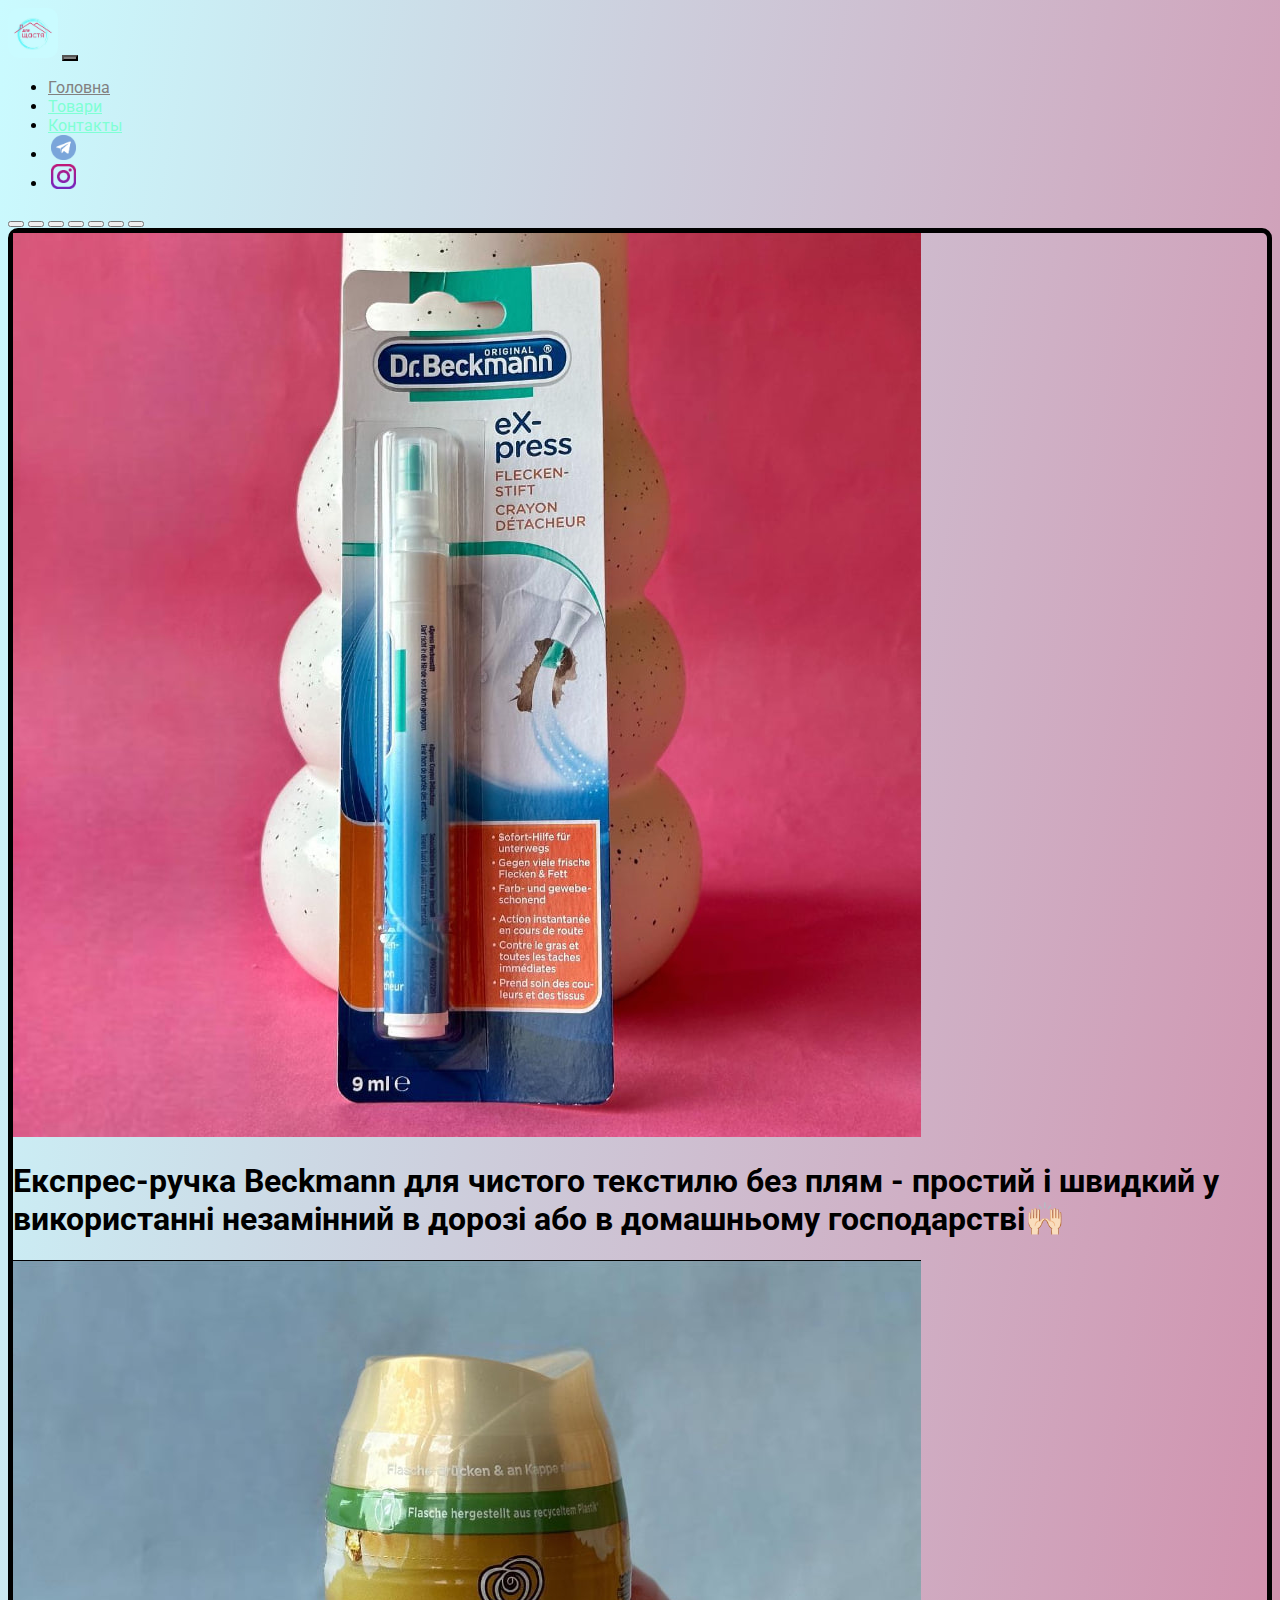
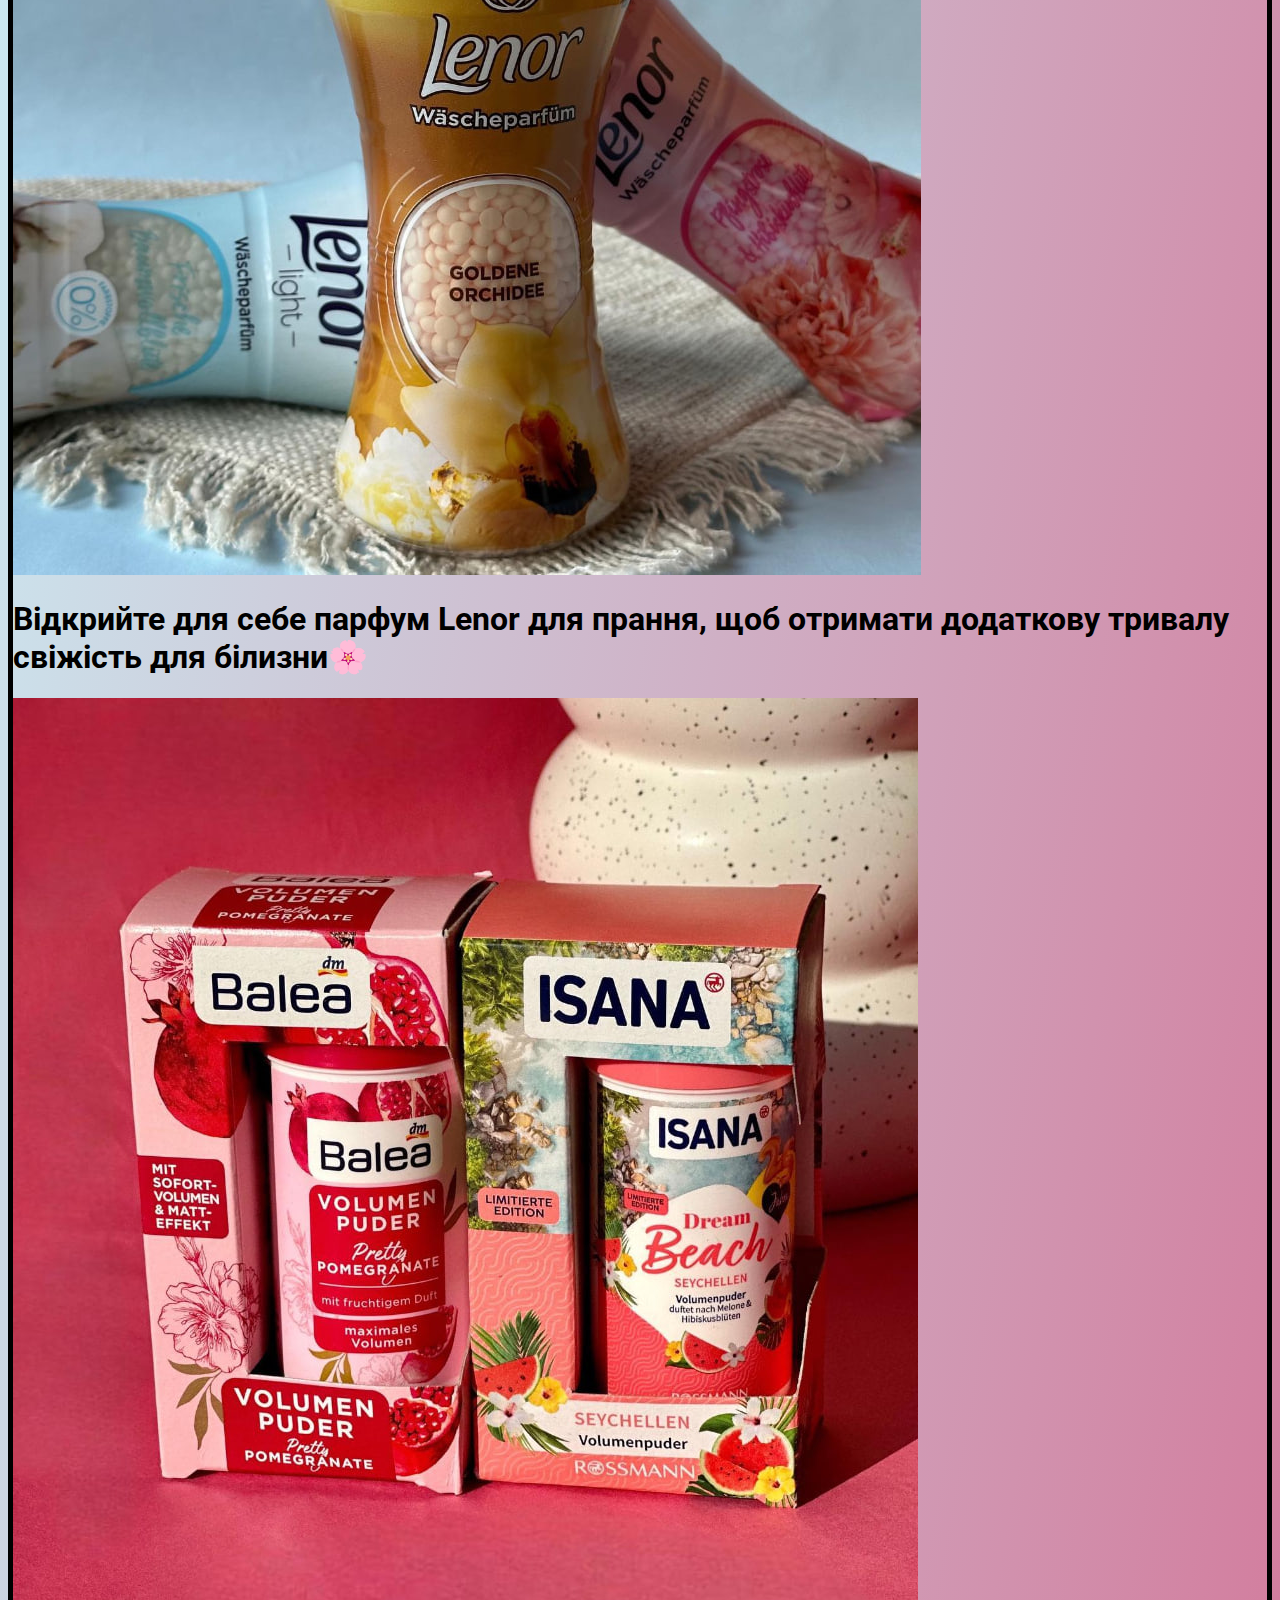
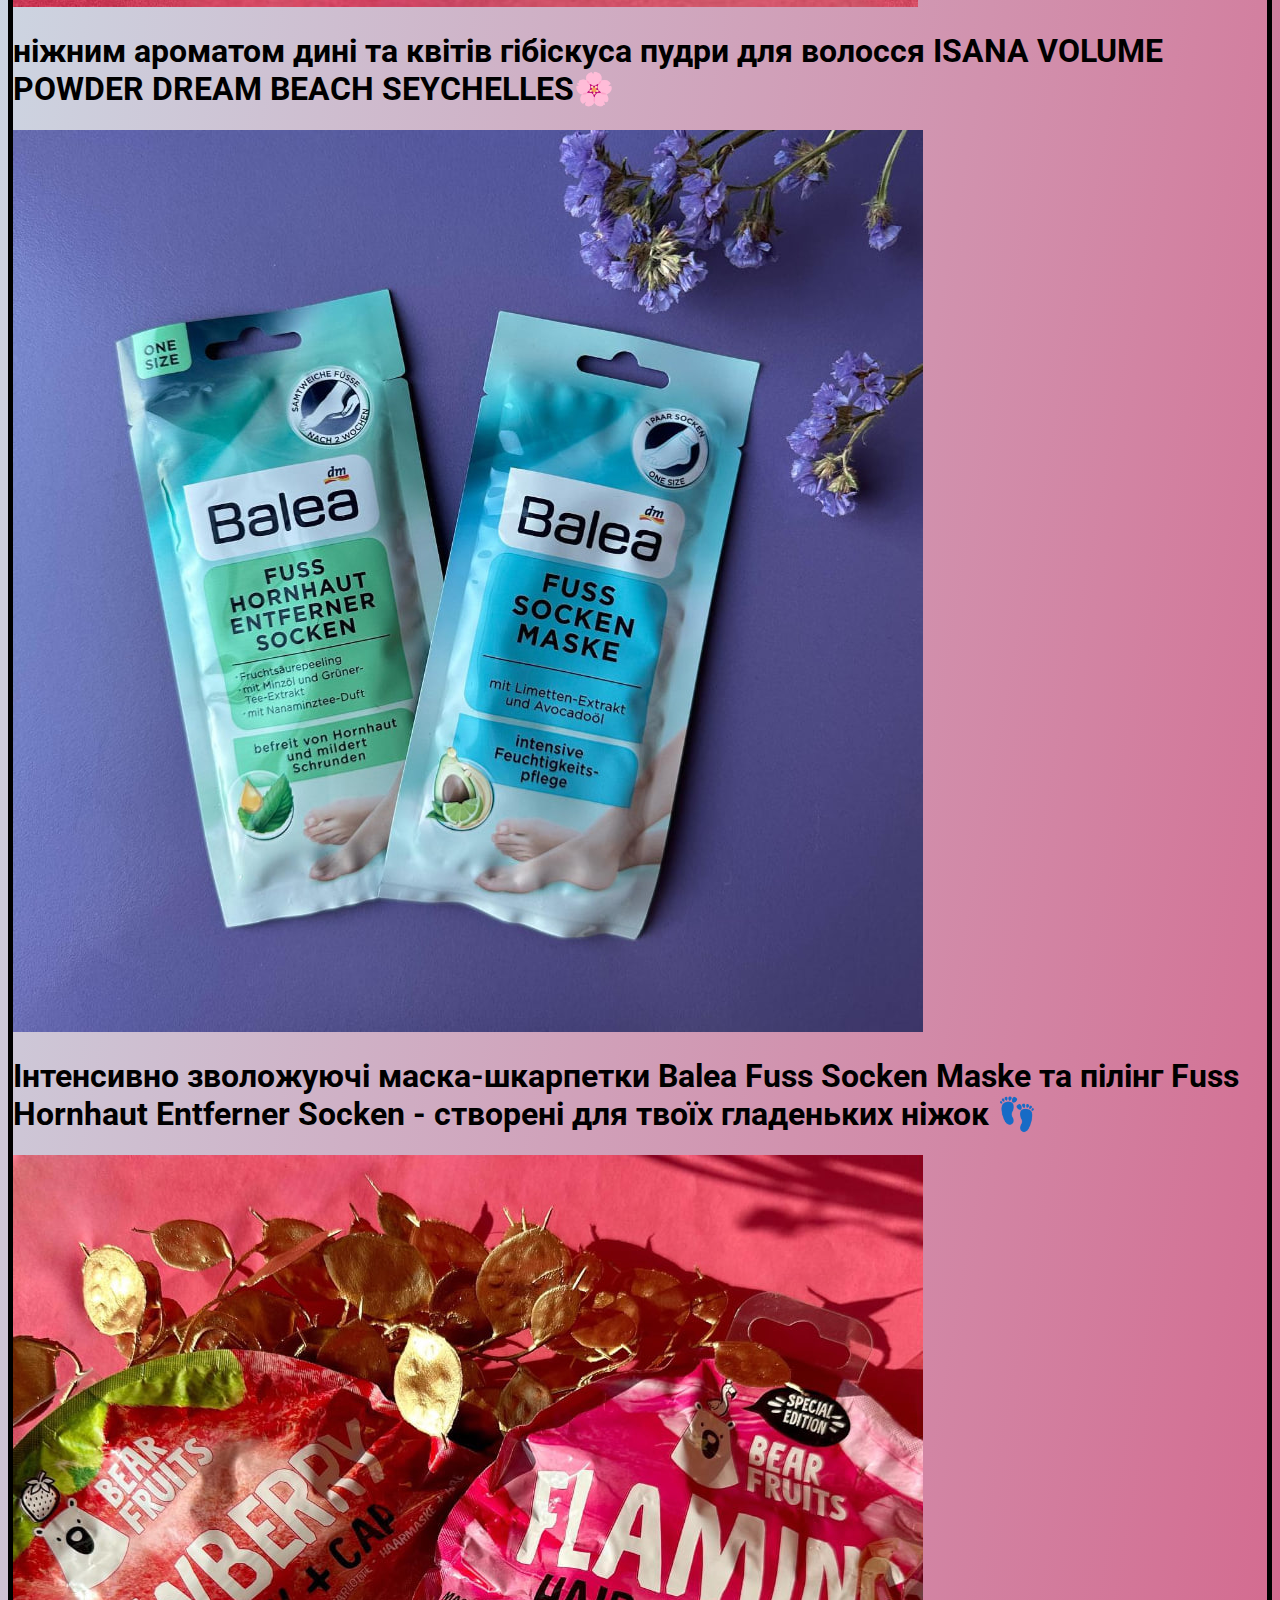
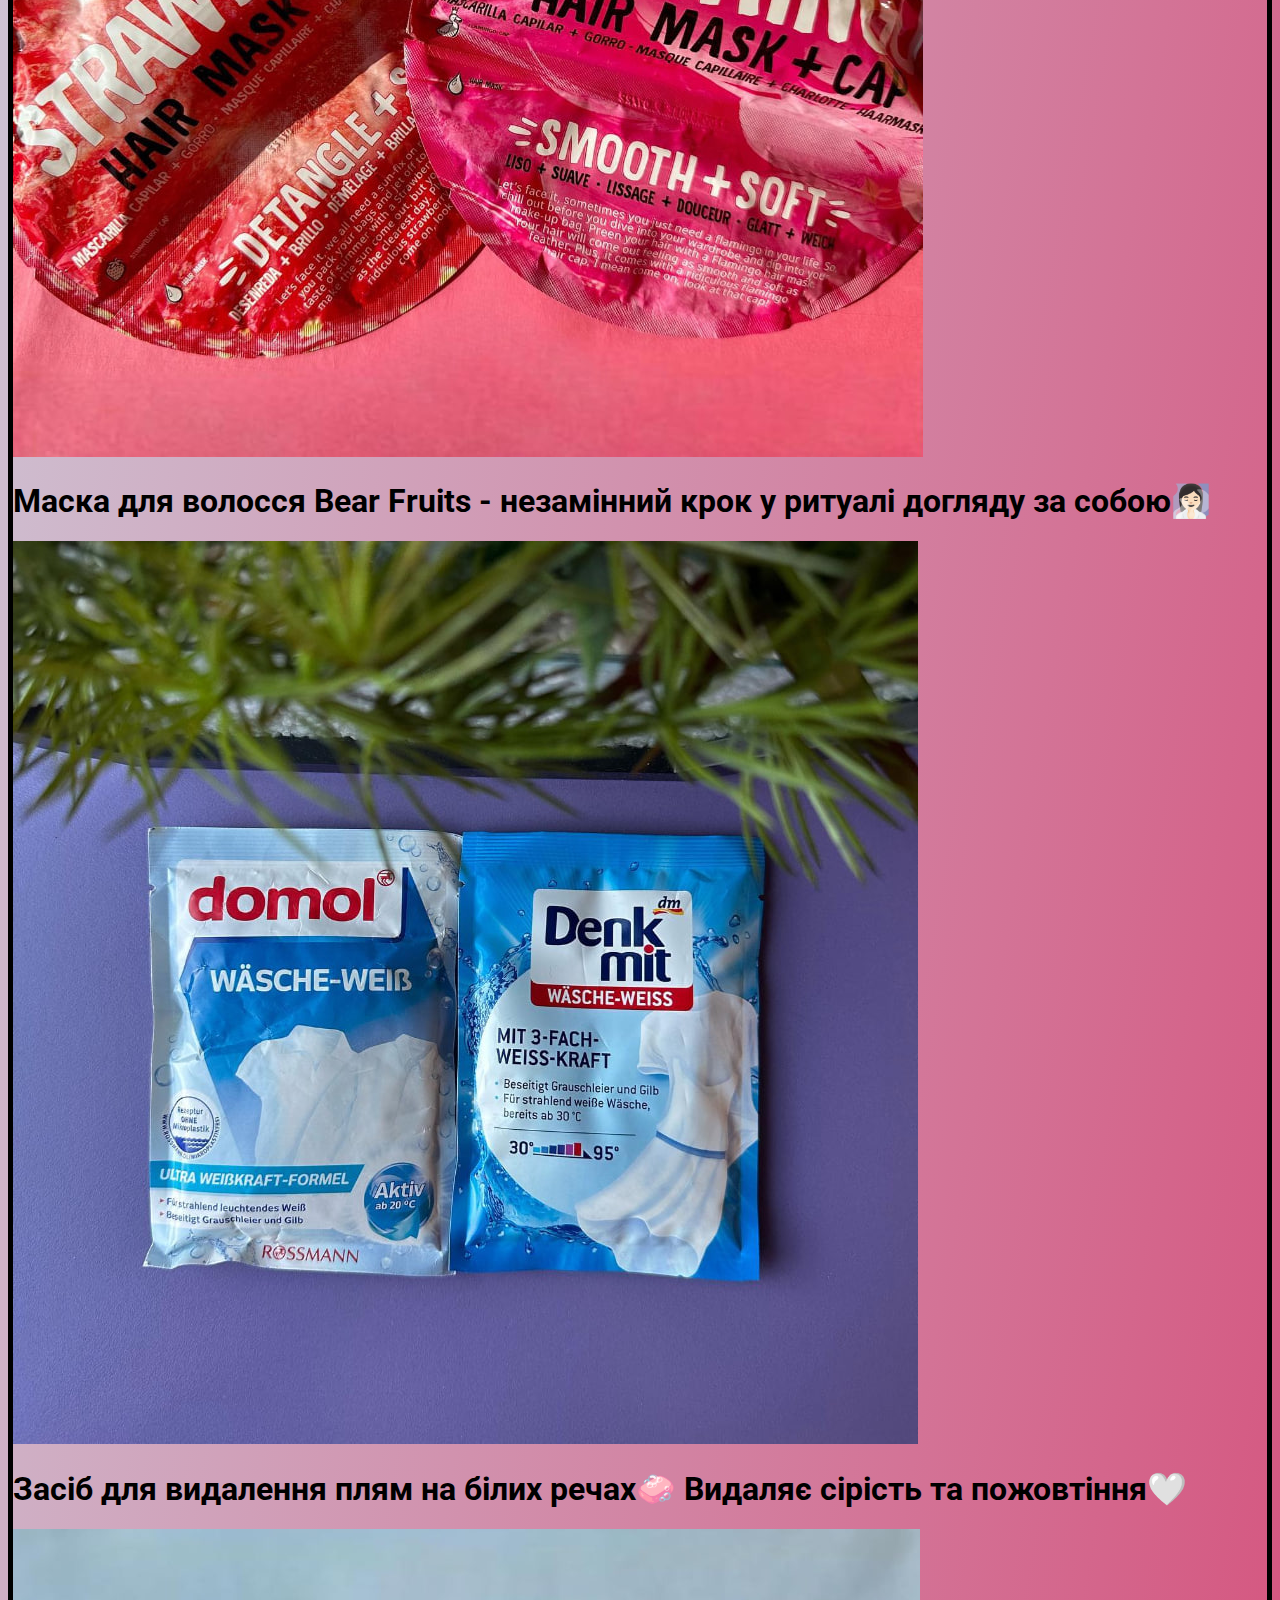
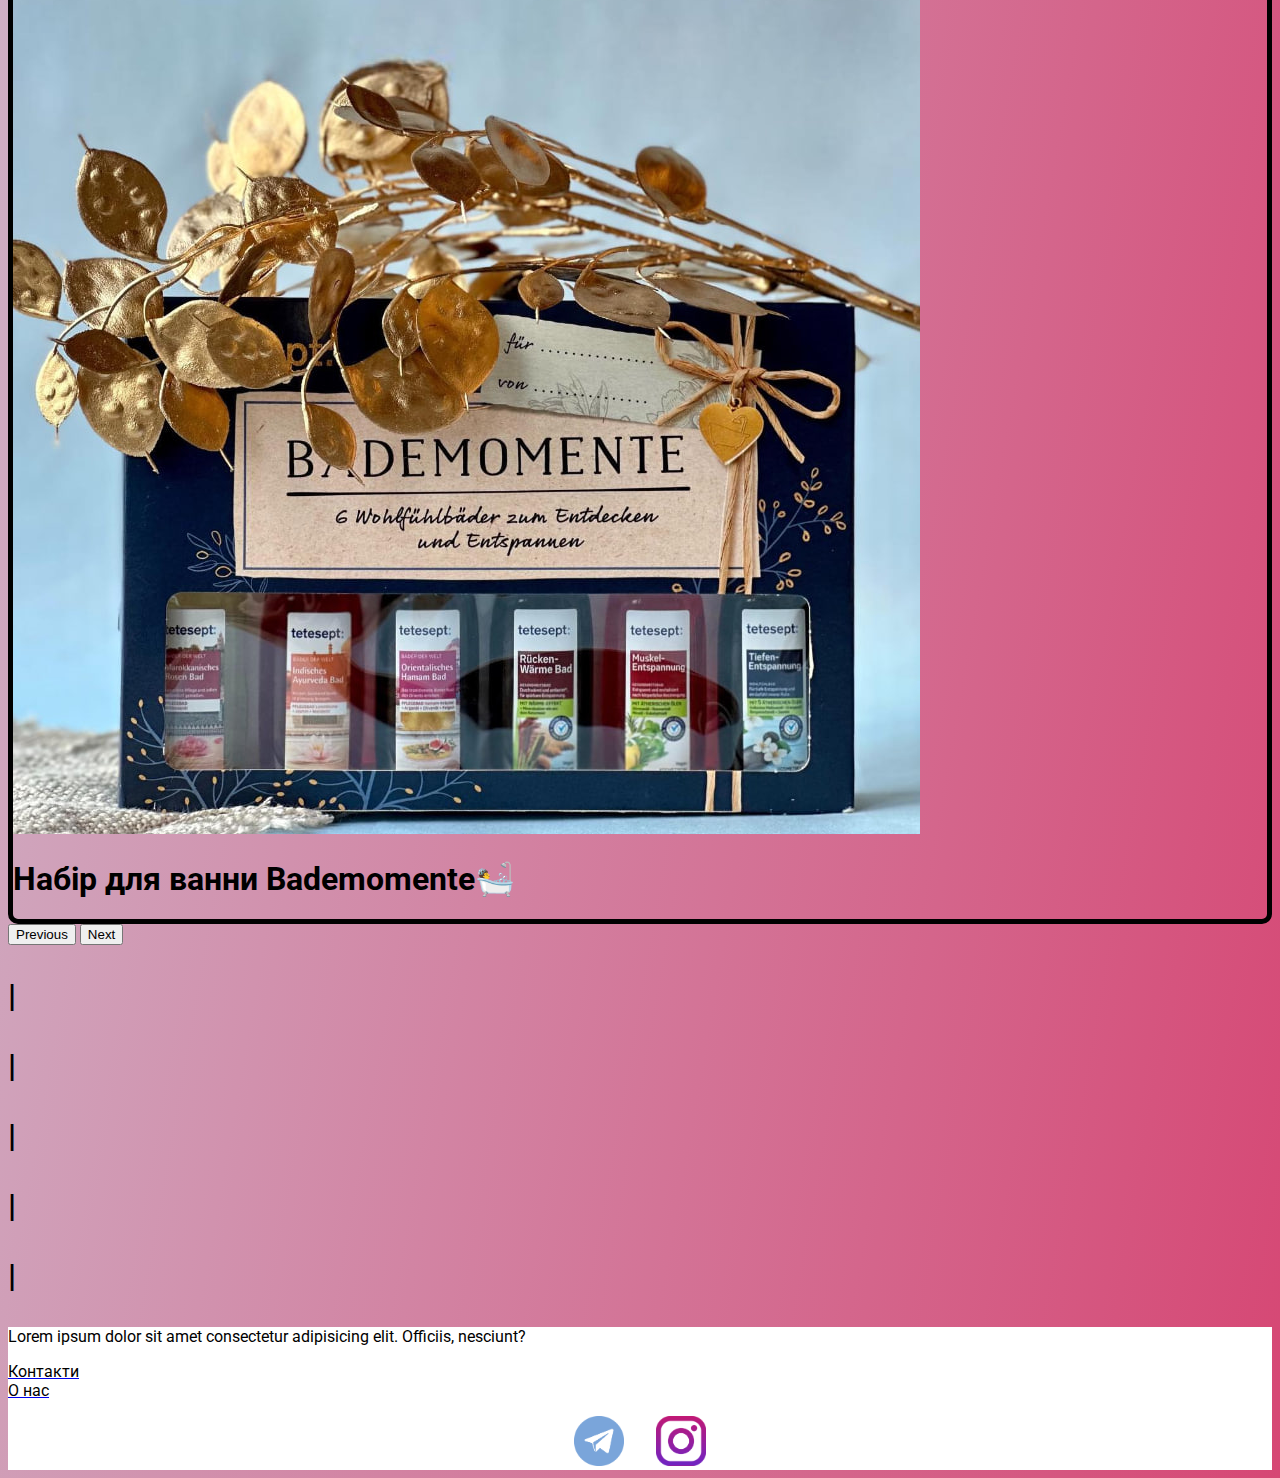
<file: index.html>
<!DOCTYPE html>
<html lang="en">

<head>
    <meta charset="UTF-8">
    <meta name="viewport" content="width=device-width, initial-scale=1.0">
    <title>Для Щастя</title>
    <link rel="website icon" type="jpg" href="source/image/logo.jpg">
    <link href="https://cdn.jsdelivr.net/npm/bootstrap@5.3.2/dist/css/bootstrap.min.css" rel="stylesheet"
        integrity="sha384-T3c6CoIi6uLrA9TneNEoa7RxnatzjcDSCmG1MXxSR1GAsXEV/Dwwykc2MPK8M2HN" crossorigin="anonymous">
    <link rel="stylesheet" href="source/style/mycss.css">

</head>

<body>
    <!-- ************************************************************************************************************************************************************8 -->
    <header>
        <nav class="navbar navbar-expand-lg bg-dark">
            <div class="container-fluid">
                <a class="navbar-brand" href="/"><img src="source/image/logo.jpg" alt="..."></a>
                <button class="navbar-toggler" type="button" data-bs-toggle="collapse" data-bs-target="#navbarNav"
                    aria-controls="navbarNav" aria-expanded="false" aria-label="Toggle navigation">
                    <span class="navbar-toggler-icon"></span>
                </button>
                <div class="collapse navbar-collapse" id="navbarNav">
                    <ul class="navbar-nav">
                        <li class="nav-item">
                            <a class="nav-link active" aria-current="page" href="/">Головна</a>
                        </li>
                        <li class="nav-item">
                            <a class="nav-link" href="pricing.html">Товари</a>
                        <li class="nav-item">
                            <a class="nav-link" href="Contacts.html">Контакты</a>
                        </li>
                        <li class="nav-item">
                            <a class="nav-link" href="#">
                                <img style="width: 25px; margin-inline: 3px;" src="source/image/Telegram-PNG-Photos.JPG"
                                    alt="">
                            </a>
                        </li>
                        <li class="nav-item">
                            <a class="nav-link" href="https://instagram.com/dlya__schastya?igshid=MzRlODBiNWFlZA=="><img
                                    style="width: 25px; margin-inline: 3px;"
                                    src="source/image/1645669781_3-abrakadabra-fun-p-logo-instagram-bez-fona-8.JPG"
                                    alt=""></a>
                        </li>
                        </li>
                    </ul>
                </div>
            </div>
        </nav>
    </header>
    <!-- ************************************************************************************************************************************************************8 -->
    <section>
        <div class="container-fluid mt-4">
            <div class="row">
                <div class="col-lg-2">
                </div>

                <div class="col-lg-8 col-md-12">
                    <div class="row">

                        <div id="carouselExampleIndicators" class="carousel slide" data-bs-ride="carousel">
                            <div class="carousel-indicators">
                                <button type="button" data-bs-target="#carouselExampleIndicators" data-bs-slide-to="0"
                                    class="active" aria-current="true" aria-label="Slide 1"></button>
                                <button type="button" data-bs-target="#carouselExampleIndicators" data-bs-slide-to="1"
                                    aria-label="Slide 2"></button>
                                <button type="button" data-bs-target="#carouselExampleIndicators" data-bs-slide-to="2"
                                    aria-label="Slide 3"></button>
                                <button type="button" data-bs-target="#carouselExampleIndicators" data-bs-slide-to="3"
                                    aria-label="Slide 4"></button>
                                <button type="button" data-bs-target="#carouselExampleIndicators" data-bs-slide-to="4"
                                    aria-label="Slide 5"></button>
                                <button type="button" data-bs-target="#carouselExampleIndicators" data-bs-slide-to="5"
                                    aria-label="Slide 6"></button>
                                <button type="button" data-bs-target="#carouselExampleIndicators" data-bs-slide-to="6"
                                    aria-label="Slide 7"></button>



                            </div>
                            <div class="carousel-inner mb-1">
                                <div class="carousel-item active ">
                                    <div class="d-block w-100">
                                        <div class="row">
                                            <div class="col-lg-6 col-md-6">
                                                <img src="source/image/1.WebP" class="w-100" alt="...">
                                            </div>
                                            <div class="col-lg-6 col-md-6 slide-text">
                                                <h1>
                                                    Експрес-ручка Beckmann для чистого текстилю без плям -
                                                    простий і швидкий у використанні незамінний в дорозі або в
                                                    домашньому господарстві🙌🏻
                                                </h1>
                                            </div>
                                        </div>
                                    </div>
                                </div>
                                <div class="carousel-item">
                                    <div class="d-block w-100">
                                        <div class="row">
                                            <div class="col-lg-6 col-md-6 ">
                                                <img src="source/image/2.WebP" class="w-100" alt="...">
                                            </div>
                                            <div class="col-lg-6 col-md-6 slide-text">
                                                <h1>
                                                    Відкрийте для себе парфум Lenor для прання, щоб отримати додаткову
                                                    тривалу свіжість для білизни🌸
                                                </h1>
                                            </div>
                                        </div>
                                    </div>
                                </div>
                                <div class="carousel-item">
                                    <div class="d-block w-100">
                                        <div class="row">
                                            <div class="col-lg-6 col-md-6 ">
                                                <img src="source/image/3.WebP" class="w-100" alt="...">
                                            </div>
                                            <div class="col-lg-6 col-md-6 slide-text">
                                                <h1>
                                                    ніжним ароматом дині та квітів гібіскуса пудри для волосся ISANA
                                                    VOLUME POWDER DREAM BEACH SEYCHELLES🌸
                                                </h1>
                                            </div>
                                        </div>
                                    </div>
                                </div>
                                <div class="carousel-item">
                                    <div class="d-block w-100">
                                        <div class="row">
                                            <div class="col-lg-6 col-md-6 ">
                                                <img src="source/image/4.WebP" class="w-100" alt="...">
                                            </div>
                                            <div class="col-lg-6 col-md-6 slide-text">
                                                <h1>
                                                    Інтенсивно зволожуючі маска-шкарпетки Balea Fuss Socken Maske та
                                                    пілінг Fuss Hornhaut Entferner Socken - створені для твоїх
                                                    гладеньких ніжок 👣
                                                </h1>
                                            </div>
                                        </div>
                                    </div>
                                </div>
                                <div class="carousel-item">
                                    <div class="d-block w-100">
                                        <div class="row">
                                            <div class="col-lg-6 col-md-6 ">
                                                <img src="source/image/5.WebP" class="w-100" alt="...">
                                            </div>
                                            <div class="col-lg-6 col-md-6 slide-text">
                                                <h1>
                                                    Маска для волосся Bear Fruits - незамінний крок у ритуалі догляду за
                                                    собою🧖🏻‍♀️
                                                </h1>
                                            </div>
                                        </div>
                                    </div>
                                </div>
                                <div class="carousel-item">
                                    <div class="d-block w-100">
                                        <div class="row">
                                            <div class="col-lg-6 col-md-6 ">
                                                <img src="source/image/6.WebP" class="w-100" alt="...">
                                            </div>
                                            <div class="col-lg-6 col-md-6 slide-text">
                                                <h1>
                                                    Засіб для видалення плям на білих речах🧼
                                                    Видаляє сірість та пожовтіння🤍
                                                </h1>
                                            </div>
                                        </div>
                                    </div>
                                </div>
                                <div class="carousel-item">
                                    <div class="d-block w-100">
                                        <div class="row">
                                            <div class="col-lg-6 col-md-6 ">
                                                <img src="source/image/7.WebP" class="w-100" alt="...">
                                            </div>
                                            <div class="col-lg-6 col-md-6 slide-text">
                                                <h1>
                                                    Набір для ванни Bademomente🛀
                                                </h1>
                                            </div>
                                        </div>
                                    </div>
                                </div>


                            </div>
                            <button class="carousel-control-prev" type="button"
                                data-bs-target="#carouselExampleIndicators" data-bs-slide="prev">
                                <!-- <span class="carousel-control-prev-icon" aria-hidden="true"></span> -->
                                <span class="visually-hidden">Previous</span>
                            </button>
                            <button class="carousel-control-next" type="button"
                                data-bs-target="#carouselExampleIndicators" data-bs-slide="next">
                                <!-- <span class="carousel-control-next-icon" aria-hidden="true"></span> -->
                                <span class="visually-hidden">Next</span>
                            </button>
                        </div>

                        <!-- <div class="col-lg-12 col-md-12 text-center mt-4">
                            <p>Lorem ipsum dolor sit amet consectetur adipisicing elit. Est, eaque!</p>
                        </div>
                        <div class="col-lg-12 col-md-12 text-center">
                            <img style="width: 50px;" src="source/image/photo_2023-09-16_16-27-45.jpg" alt="">
                        </div> -->
                    </div>
                </div>
            </div>
        </div>
    </section>
    <!-- ************************************************************************************************************************************************************8 -->
    <h1>
        <p>|</p>
        <p>|</p>
        <p>|</p>
        <p>|</p>
        <p>|</p>
    </h1>
    <footer class="mt-4">
        <div class="container-fluid">
            <div class="row">
                <div class="col-lg-4 col-md-12 footer-text text-center">
                    <p>Lorem ipsum dolor sit amet consectetur adipisicing elit. Officiis, nesciunt?</p>
                </div>
                <div class="col-lg-4 col-md-12 footer-text text-center">
                    <a href="Contacts.html">
                        <p>Контакти<br>О нас</p>
                    </a>
                </div>
                <div class="col-lg-4 col-md-12 media-links">
                    <a href="#"><img style="width: 50px; margin-inline: 1em;" src="source/image/Telegram-PNG-Photos.JPG"
                            alt=""></a>
                    <a href="https://instagram.com/dlya__schastya?igshid=MzRlODBiNWFlZA==">
                        <img style="width: 50px; margin-inline: 1em;"
                            src="source/image/1645669781_3-abrakadabra-fun-p-logo-instagram-bez-fona-8.JPG" alt="">
                    </a>
                </div>
            </div>
        </div>
    </footer>





    <script src="https://cdn.jsdelivr.net/npm/bootstrap@5.3.2/dist/js/bootstrap.bundle.min.js"
        integrity="sha384-C6RzsynM9kWDrMNeT87bh95OGNyZPhcTNXj1NW7RuBCsyN/o0jlpcV8Qyq46cDfL"
        crossorigin="anonymous"></script>
</body>

</html>
</file>
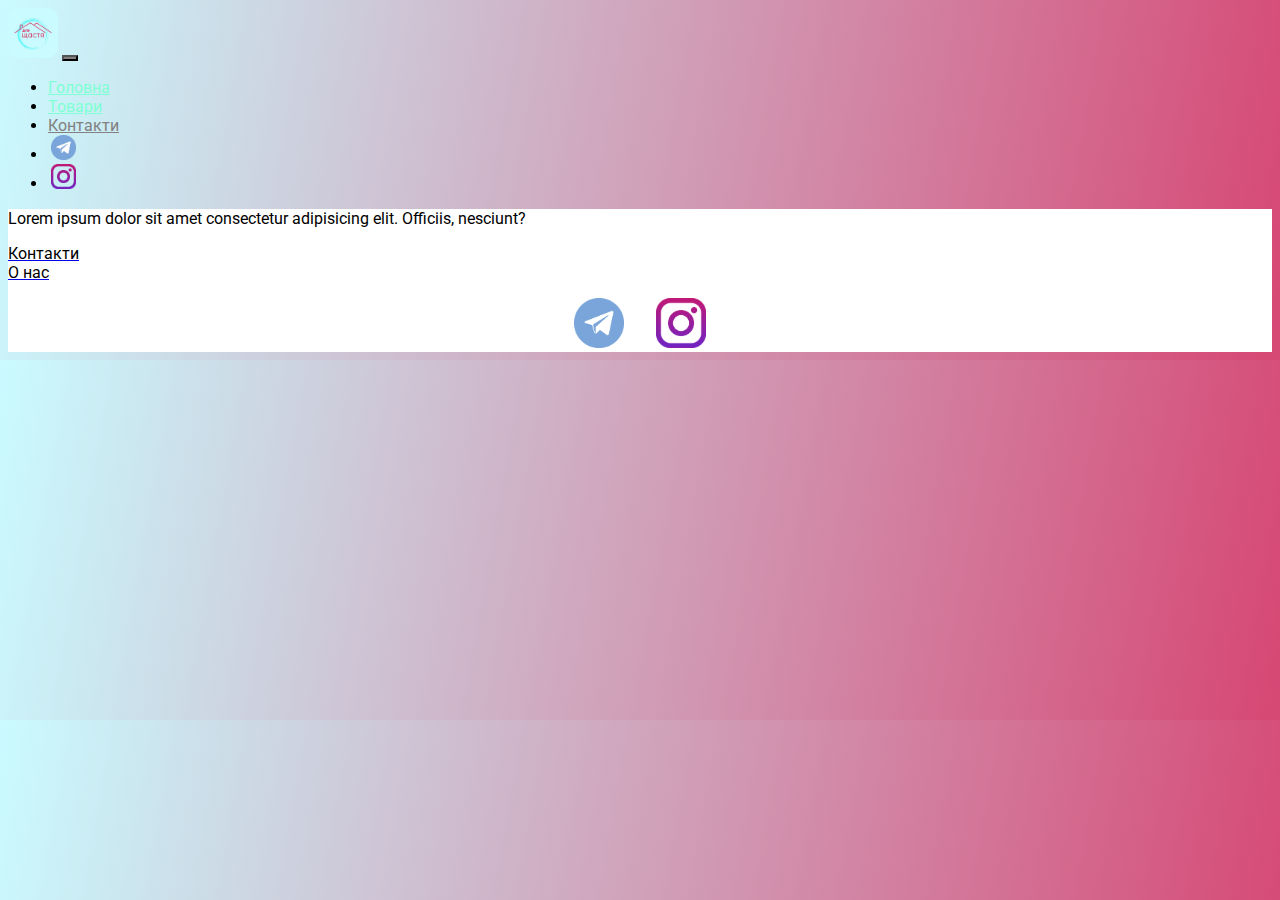
<file: Contacts.html>
<!DOCTYPE html>
<html lang="en">

<head>
  <meta charset="UTF-8">
  <meta name="viewport" content="width=device-width, initial-scale=1.0">
  <title>Для Щастя</title>
  <link rel="website icon" type="jpg" href="source/image/logo.jpg">
  <link href="https://cdn.jsdelivr.net/npm/bootstrap@5.3.2/dist/css/bootstrap.min.css" rel="stylesheet"
    integrity="sha384-T3c6CoIi6uLrA9TneNEoa7RxnatzjcDSCmG1MXxSR1GAsXEV/Dwwykc2MPK8M2HN" crossorigin="anonymous">
  <link rel="stylesheet" href="source/style/mycss.css">

</head>


<body>
  <!-- ************************************************************************************************************************************************************8 -->
  <header>
    <nav class="navbar navbar-expand-lg bg-dark">
      <div class="container-fluid">
        <a class="navbar-brand" href="/"><img src="source/image/logo.jpg" alt="..."></a>
        <button class="navbar-toggler" type="button" data-bs-toggle="collapse" data-bs-target="#navbarNav"
          aria-controls="navbarNav" aria-expanded="false" aria-label="Toggle navigation">
          <span class="navbar-toggler-icon"></span>
        </button>
        <div class="collapse navbar-collapse" id="navbarNav">
          <ul class="navbar-nav">
            <li class="nav-item">
              <a class="nav-link " aria-current="page" href="/">Головна</a>
            </li>
            <li class="nav-item">
              <a class="nav-link " href="pricing.html">Товари</a>
            <li class="nav-item">
              <a class="nav-link active" href="Contacts.html">Контакти</a>
            </li>
            <li class="nav-item">
              <a class="nav-link" href="#">
                <img style="width: 25px; margin-inline: 3px;" src="source/image/Telegram-PNG-Photos.JPG" alt="">
              </a>
            </li>
            <li class="nav-item">
              <a class="nav-link" href="https://instagram.com/dlya__schastya?igshid=MzRlODBiNWFlZA=="><img
                  style="width: 25px; margin-inline: 3px;"
                  src="source/image/1645669781_3-abrakadabra-fun-p-logo-instagram-bez-fona-8.JPG" alt=""></a>
            </li>
            </li>
          </ul>
        </div>
      </div>
    </nav>
  </header>
  <!-- ************************************************************************************************************************************************************8 -->
  <footer class="mt-4">
    <div class="container-fluid">
      <div class="row">
        <div class="col-lg-4 col-md-12 footer-text text-center">
          <p>Lorem ipsum dolor sit amet consectetur adipisicing elit. Officiis, nesciunt?</p>
        </div>
        <div class="col-lg-4 col-md-12 footer-text text-center">
          <a href="Contacts.html">
            <p>Контакти<br>О нас</p>
          </a>
        </div>
        <div class="col-lg-4 col-md-12 media-links">
          <a href="#"><img style="width: 50px; margin-inline: 1em;" src="source/image/Telegram-PNG-Photos.JPG"
              alt=""></a>
          <a href="https://instagram.com/dlya__schastya?igshid=MzRlODBiNWFlZA==">
            <img style="width: 50px; margin-inline: 1em;"
              src="source/image/1645669781_3-abrakadabra-fun-p-logo-instagram-bez-fona-8.JPG" alt="">
          </a>
        </div>
      </div>
    </div>
  </footer>





  <script src="https://cdn.jsdelivr.net/npm/bootstrap@5.3.2/dist/js/bootstrap.bundle.min.js"
    integrity="sha384-C6RzsynM9kWDrMNeT87bh95OGNyZPhcTNXj1NW7RuBCsyN/o0jlpcV8Qyq46cDfL"
    crossorigin="anonymous"></script>
</body>

</html>
</file>
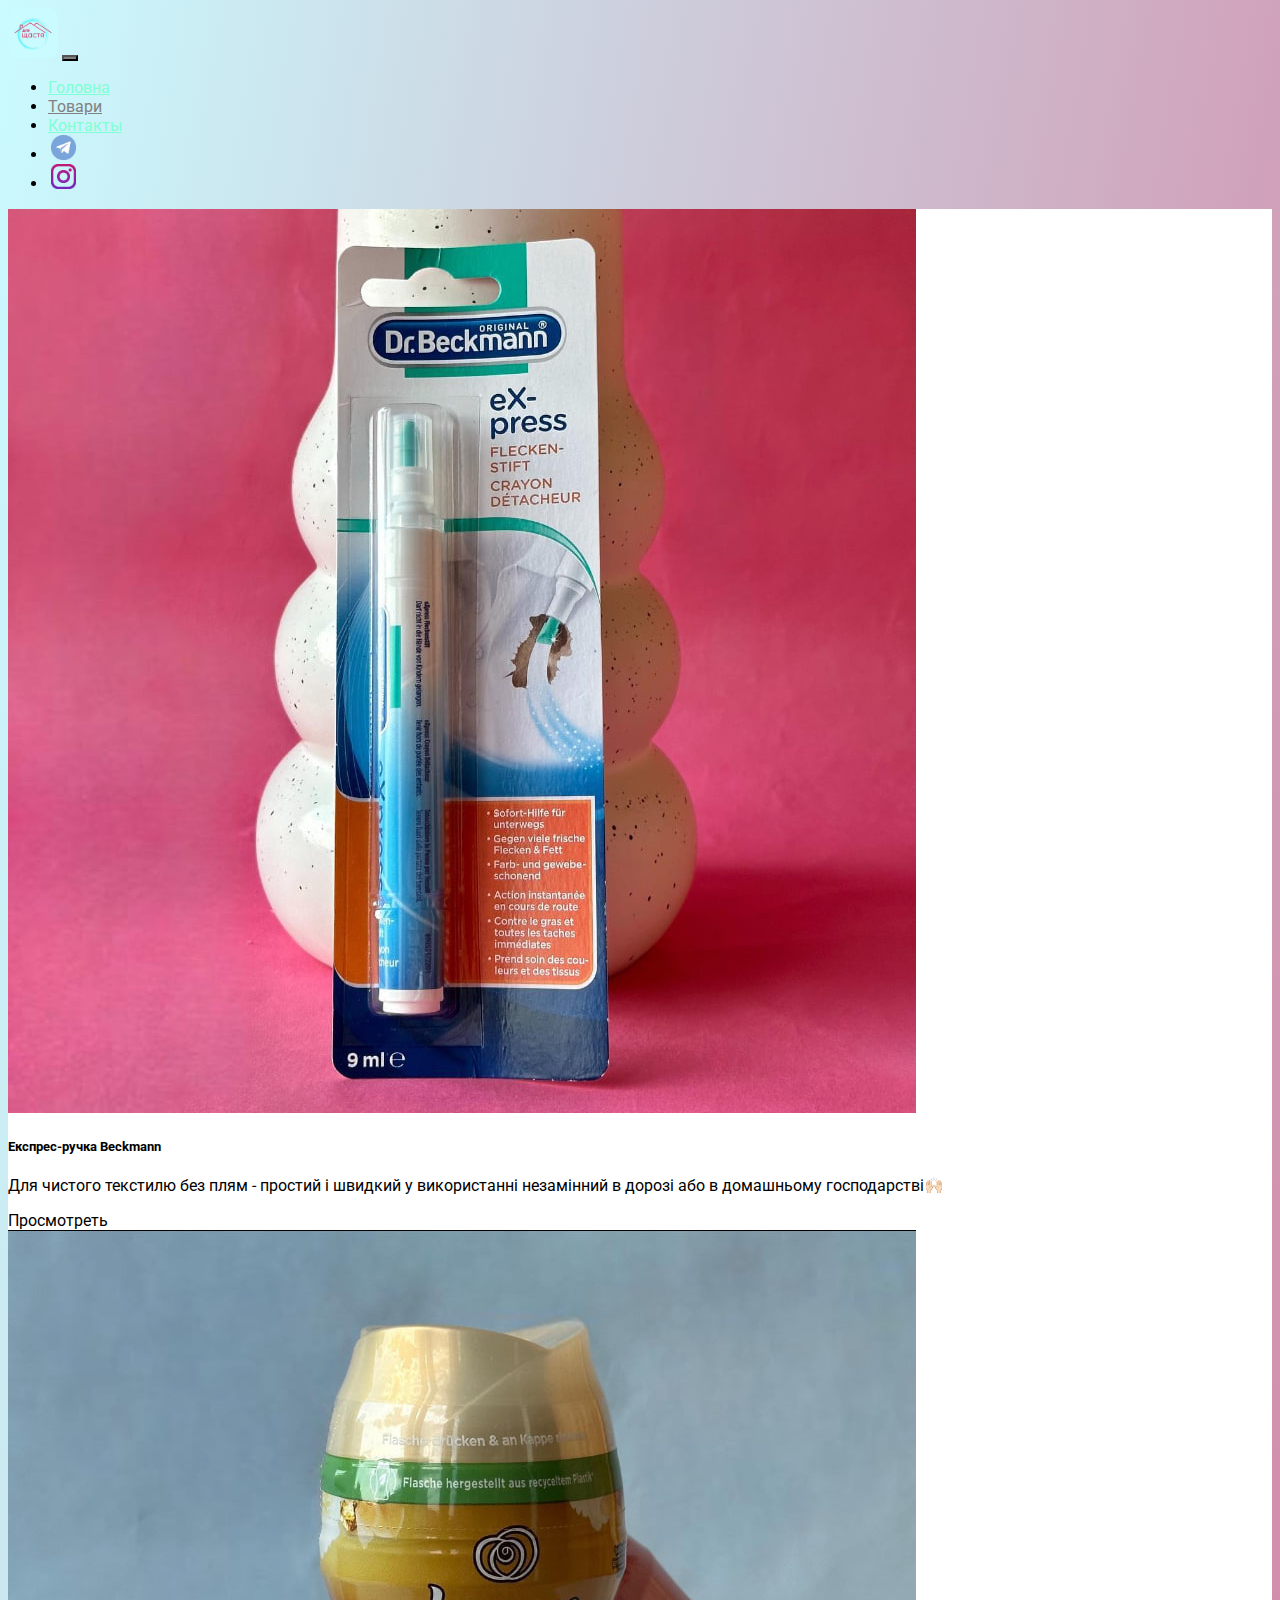
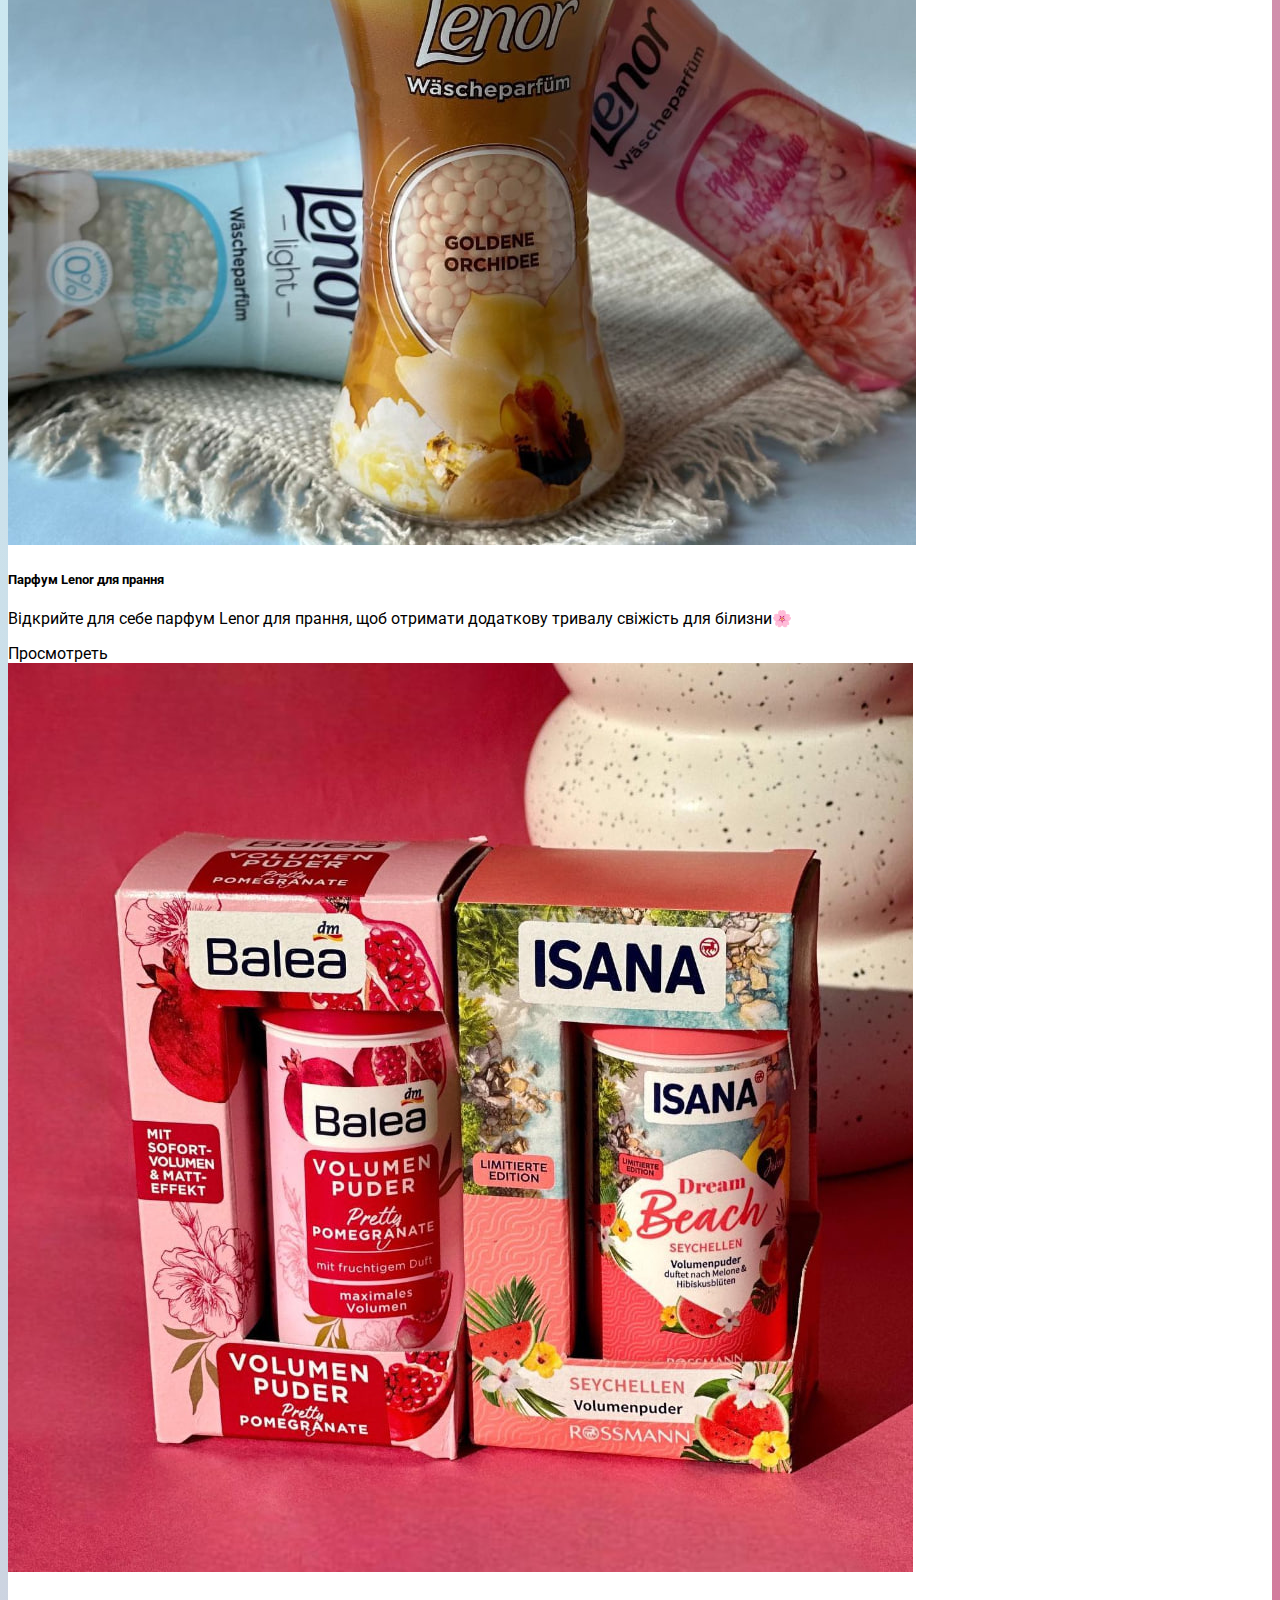
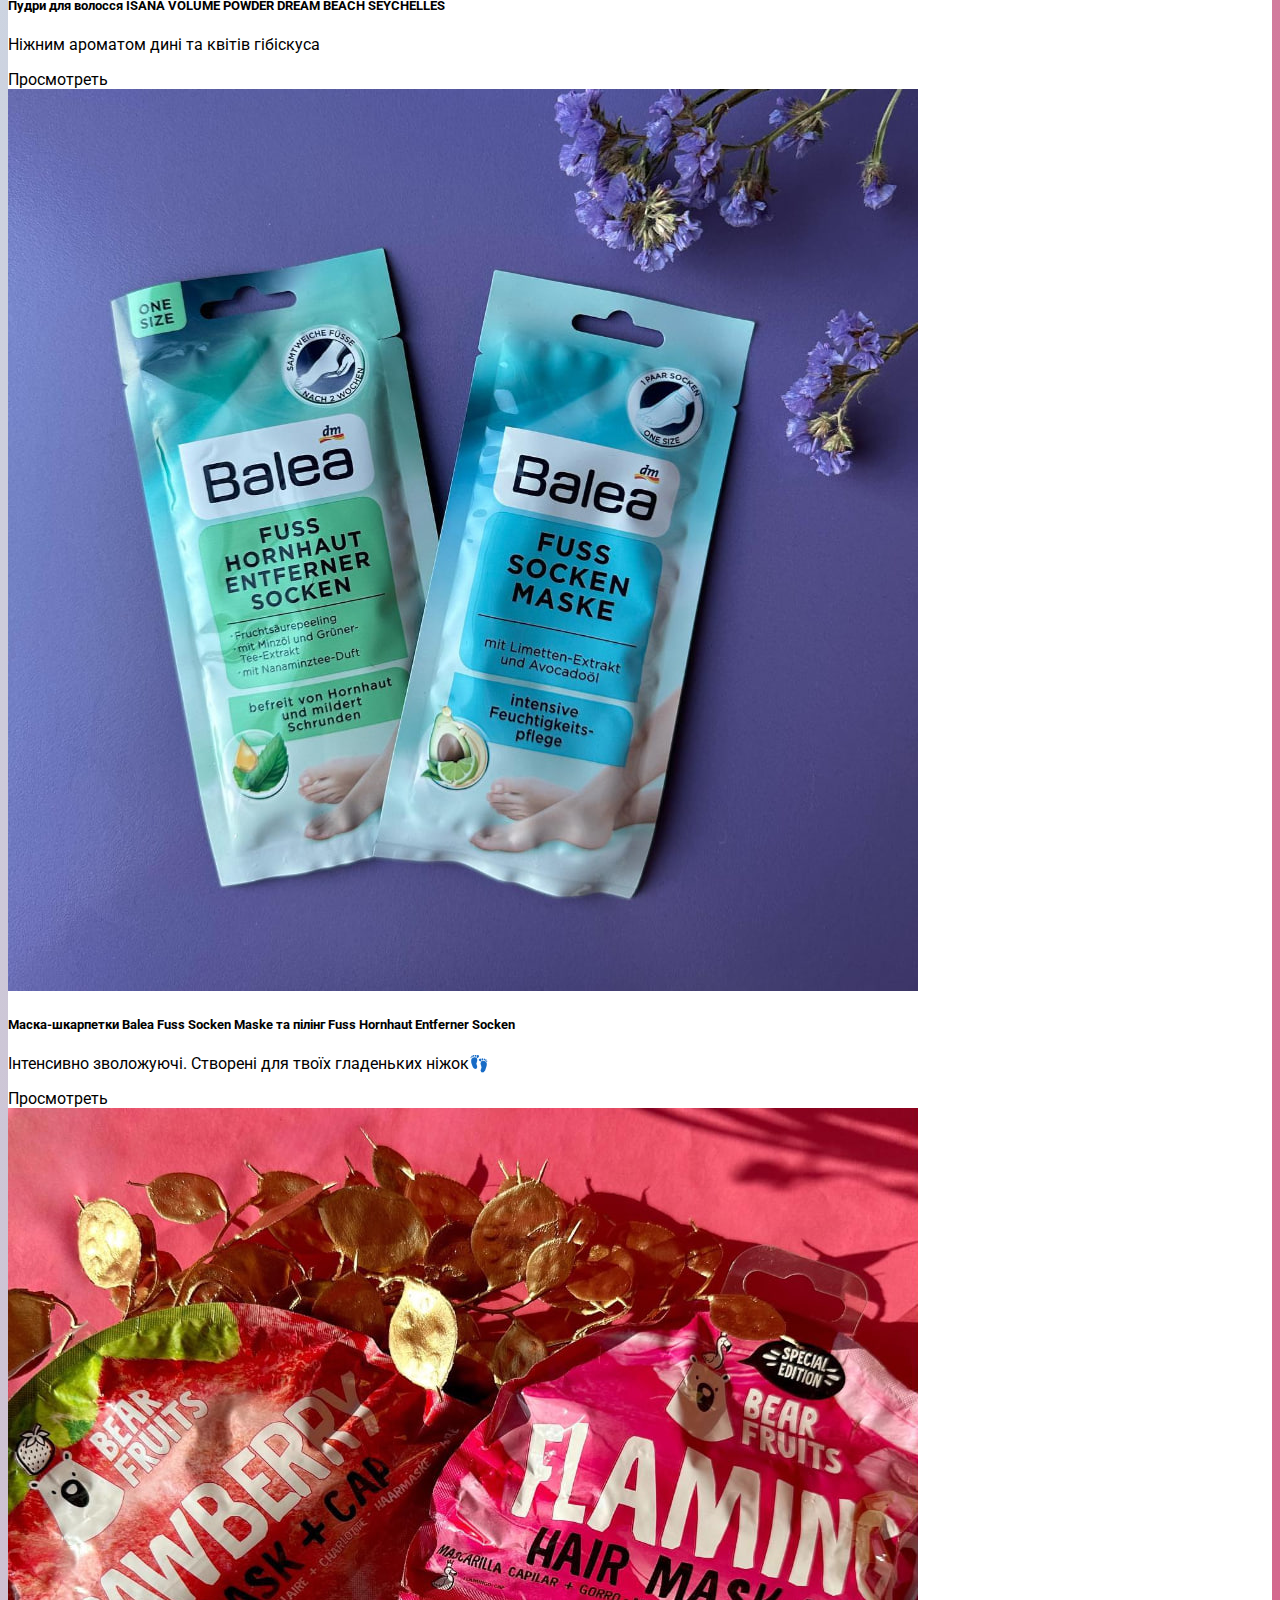
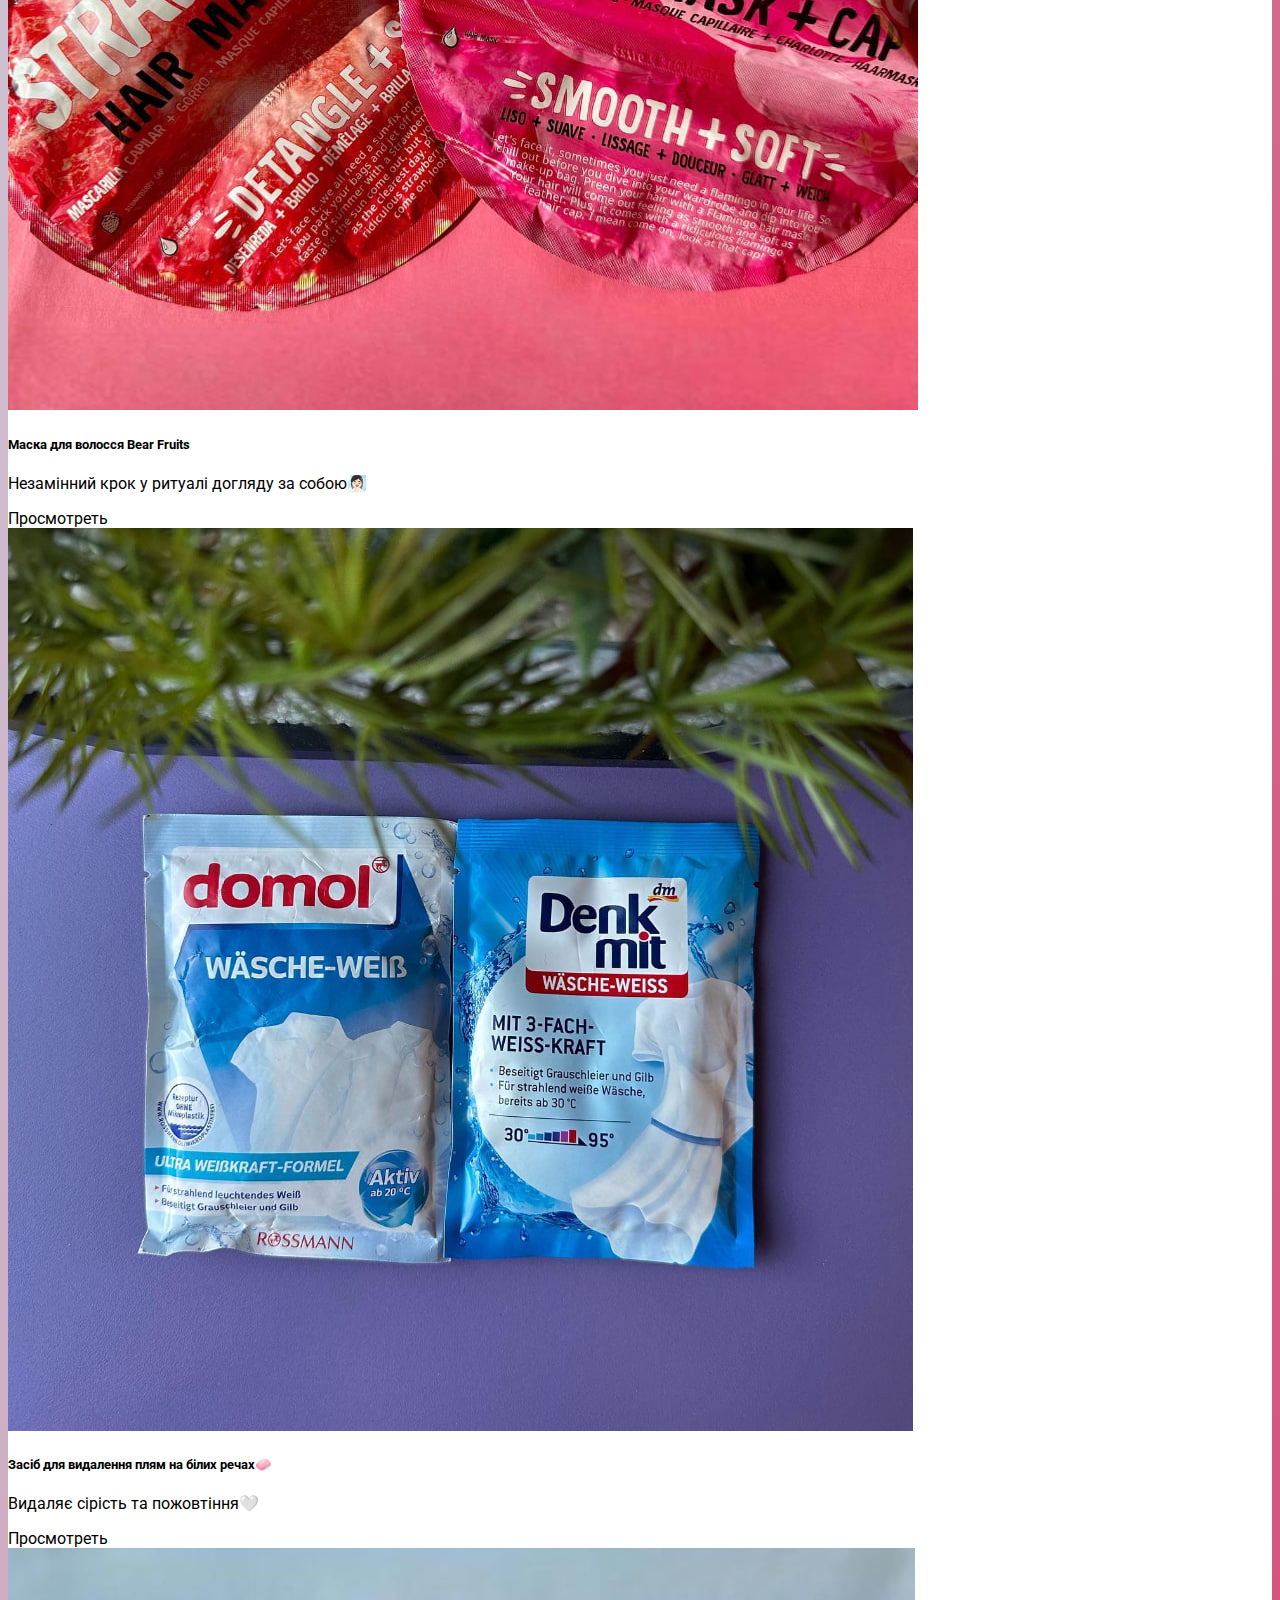
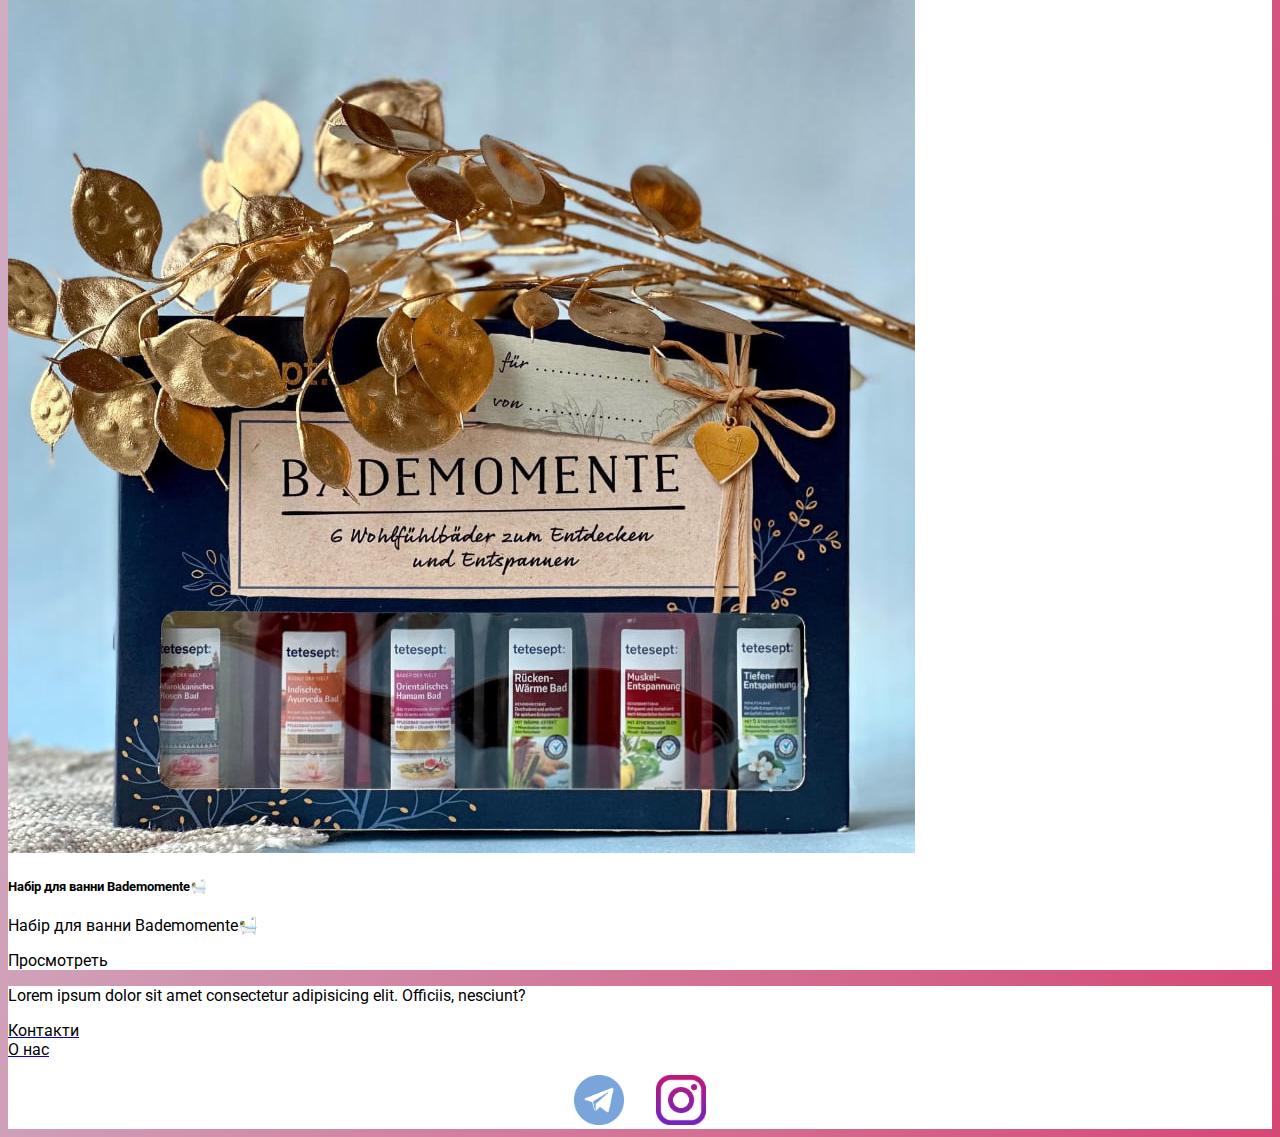
<file: pricing.html>
<!DOCTYPE html>
<html lang="en">

<head>
  <meta charset="UTF-8">
  <meta name="viewport" content="width=device-width, initial-scale=1.0">
  <title>Для Щастя</title>
  <link rel="website icon" type="jpg" href="source/image/logo.jpg">
  <link href="https://cdn.jsdelivr.net/npm/bootstrap@5.3.2/dist/css/bootstrap.min.css" rel="stylesheet"
    integrity="sha384-T3c6CoIi6uLrA9TneNEoa7RxnatzjcDSCmG1MXxSR1GAsXEV/Dwwykc2MPK8M2HN" crossorigin="anonymous">
  <link rel="stylesheet" href="source/style/mycss.css">

</head>


<body>
  <!-- ************************************************************************************************************************************************************8 -->
  <header>
    <nav class="navbar navbar-expand-lg bg-dark">
      <div class="container-fluid">
        <a class="navbar-brand" href="/"><img src="source/image/logo.jpg" alt="..."></a>
        <button class="navbar-toggler" type="button" data-bs-toggle="collapse" data-bs-target="#navbarNav"
          aria-controls="navbarNav" aria-expanded="false" aria-label="Toggle navigation">
          <span class="navbar-toggler-icon"></span>
        </button>
        <div class="collapse navbar-collapse" id="navbarNav">
          <ul class="navbar-nav">
            <li class="nav-item">
              <a class="nav-link " aria-current="page" href="/">Головна</a>
            </li>
            <li class="nav-item">
              <a class="nav-link active" href="pricing.html">Товари</a>
            <li class="nav-item">
              <a class="nav-link" href="Contacts.html">Контакты</a>
            </li>
            <li class="nav-item">
              <a class="nav-link" href="#">
                <img style="width: 25px; margin-inline: 3px;" src="source/image/Telegram-PNG-Photos.JPG" alt="">
              </a>
            </li>
            <li class="nav-item">
              <a class="nav-link" href="https://instagram.com/dlya__schastya?igshid=MzRlODBiNWFlZA=="><img
                  style="width: 25px; margin-inline: 3px;"
                  src="source/image/1645669781_3-abrakadabra-fun-p-logo-instagram-bez-fona-8.JPG" alt=""></a>
            </li>
            </li>
          </ul>
        </div>
      </div>
    </nav>
  </header>
  <!-- ************************************************************************************************************************************************************8 -->
  <section>
    <div class="container-fluid mt-4">
      <div class="row">
        <div class="col-lg-2">
        </div>

        <div class="col-lg-8 col-md-12">
          <div class="row">
            <div class="col-lg-4 col-md-6 mt-4">
              <div class="card">
                <a href="produkt1.html"><img src="source/image/1.WebP" class="card-img-top" alt="что-то"></a>
                <div class="card-body">
                  <h5 class="card-title"><a href="produkt1.html">Експрес-ручка Beckmann</a></h5>
                  <p class="card-text">
                    Для чистого текстилю без плям -
                    простий і швидкий у використанні незамінний в дорозі або в домашньому господарстві🙌🏻
                  </p>
                  <a href="produkt1.html" class="btn btn-primary">Просмотреть</a>
                </div>
              </div>
            </div>
            <div class="col-lg-4 col-md-6 mt-4">
              <div class="card">
                <a href="#"><img src="source/image/2.WebP" class="card-img-top" alt="что-то"></a>
                <div class="card-body">
                  <h5 class="card-title"><a href="#">Парфум Lenor для прання</a></h5>
                  <p class="card-text">
                    Відкрийте для себе парфум Lenor для прання, щоб отримати додаткову тривалу свіжість для білизни🌸
                  </p>
                  <a href="#" class="btn btn-primary">Просмотреть</a>
                </div>
              </div>
            </div>
            <div class="col-lg-4 col-md-6 mt-4">
              <div class="card">
                <a href="#"><img src="source/image/3.WebP" class="card-img-top" alt="что-то"></a>
                <div class="card-body">
                  <h5 class="card-title"><a href="#">Пудри для волосся ISANA VOLUME POWDER DREAM BEACH SEYCHELLES</a>
                  </h5>
                  <p class="card-text">
                    Ніжним ароматом дині та квітів гібіскуса
                  </p>
                  <a href="#" class="btn btn-primary">Просмотреть</a>
                </div>
              </div>
            </div>
            <div class="col-lg-4 col-md-6 mt-4">
              <div class="card">
                <a href="#"><img src="source/image/4.WebP" class="card-img-top" alt="что-то"></a>
                <div class="card-body">
                  <h5 class="card-title"><a href="#">Маска-шкарпетки Balea Fuss Socken Maske та пілінг Fuss Hornhaut
                      Entferner Socken</a></h5>
                  <p class="card-text">
                    Інтенсивно зволожуючі. Створені для твоїх гладеньких ніжок👣
                  </p>
                  <a href="#" class="btn btn-primary">Просмотреть</a>
                </div>
              </div>
            </div>
            <div class="col-lg-4 col-md-6 mt-4">
              <div class="card">
                <a href="#"><img src="source/image/5.WebP" class="card-img-top" alt="что-то"></a>
                <div class="card-body">
                  <h5 class="card-title"><a href="#">Маска для волосся Bear Fruits</a></h5>
                  <p class="card-text">
                    Незамінний крок у ритуалі догляду за собою🧖🏻‍♀️
                  </p>
                  <a href="#" class="btn btn-primary">Просмотреть</a>
                </div>
              </div>
            </div>
            <div class="col-lg-4 col-md-6 mt-4">
              <div class="card">
                <a href="#"><img src="source/image/6.WebP" class="card-img-top" alt="что-то"></a>
                <div class="card-body">
                  <h5 class="card-title"><a href="#">Засіб для видалення плям на білих речах🧼</a></h5>
                  <p class="card-text">
                    Видаляє сірість та пожовтіння🤍
                  </p>
                  <a href="#" class="btn btn-primary">Просмотреть</a>
                </div>
              </div>
            </div>
            <div class="col-lg-4 col-md-6 mt-4">
              <div class="card">
                <a href="#"><img src="source/image/7.WebP" class="card-img-top" alt="что-то"></a>
                <div class="card-body">
                  <h5 class="card-title"><a href="#">Набір для ванни Bademomente🛀</a></h5>
                  <p class="card-text">
                    Набір для ванни Bademomente🛀
                  </p>
                  <a href="#" class="btn btn-primary">Просмотреть</a>
                </div>
              </div>
            </div>
          </div>
        </div>
        <!-- ************************************************************************************************************************************************************8 -->
        <!-- <div class="col-lg-3 col-md-12">
          <div class="row px-2">
            <div class="col-lg-12 sidebar my-2">
              <p>Lorem ipsum dolor sit amet consectetur, adipisicing elit. Eaque illo reprehenderit, blanditiis hic,
                dolor maxime, natus repudiandae tempora expedita dolorum doloribus. Officia quasi ipsa optio veritatis.
                <a href="#">Узнать больше>>>></a>
              </p>
            </div>
            <div class="col-lg-12 sidebar my-2">
              <p>Le illo reprehenderit, blanditiis hic, dolor maxime, natus repudiandae tempora expedita dolorum
                doloribus. Officia quasi ipsa optio veritatis. <a href="#">Узнать больше>>>></a></p>
            </div>
            <div class="col-lg-12 sidebar my-2">
              <p>epandae tempora expedita dolorum doloribus. Officia quasi ipsa optio veritatis. <a href="#">Узнать
                  больше>>>></a></p>
            </div>
            <div class="col-lg-12 sidebar my-2">
              <p>Lorem ipsum dolor sit amet consectetur, adipisicing elit. Officia quasi ipsa optio veritatis. <a
                  href="#">Узнать больше>>>></a></p>
            </div> -->
      </div>
    </div>
    </div>
    </div>
  </section>
  <!-- ************************************************************************************************************************************************************8 -->
  <footer class="mt-4">
    <div class="container-fluid">
      <div class="row">
        <div class="col-lg-4 col-md-12 footer-text text-center">
          <p>Lorem ipsum dolor sit amet consectetur adipisicing elit. Officiis, nesciunt?</p>
        </div>
        <div class="col-lg-4 col-md-12 footer-text text-center">
          <a href="Contacts.html">
            <p>Контакти<br>О нас</p>
          </a>
        </div>
        <div class="col-lg-4 col-md-12 media-links">
          <a href="#"><img style="width: 50px; margin-inline: 1em;" src="source/image/Telegram-PNG-Photos.JPG"
              alt=""></a>
          <a href="https://instagram.com/dlya__schastya?igshid=MzRlODBiNWFlZA==">
            <img style="width: 50px; margin-inline: 1em;"
              src="source/image/1645669781_3-abrakadabra-fun-p-logo-instagram-bez-fona-8.JPG" alt="">
          </a>
        </div>
      </div>
    </div>
  </footer>





  <script src="https://cdn.jsdelivr.net/npm/bootstrap@5.3.2/dist/js/bootstrap.bundle.min.js"
    integrity="sha384-C6RzsynM9kWDrMNeT87bh95OGNyZPhcTNXj1NW7RuBCsyN/o0jlpcV8Qyq46cDfL"
    crossorigin="anonymous"></script>
</body>

</html>
</file>
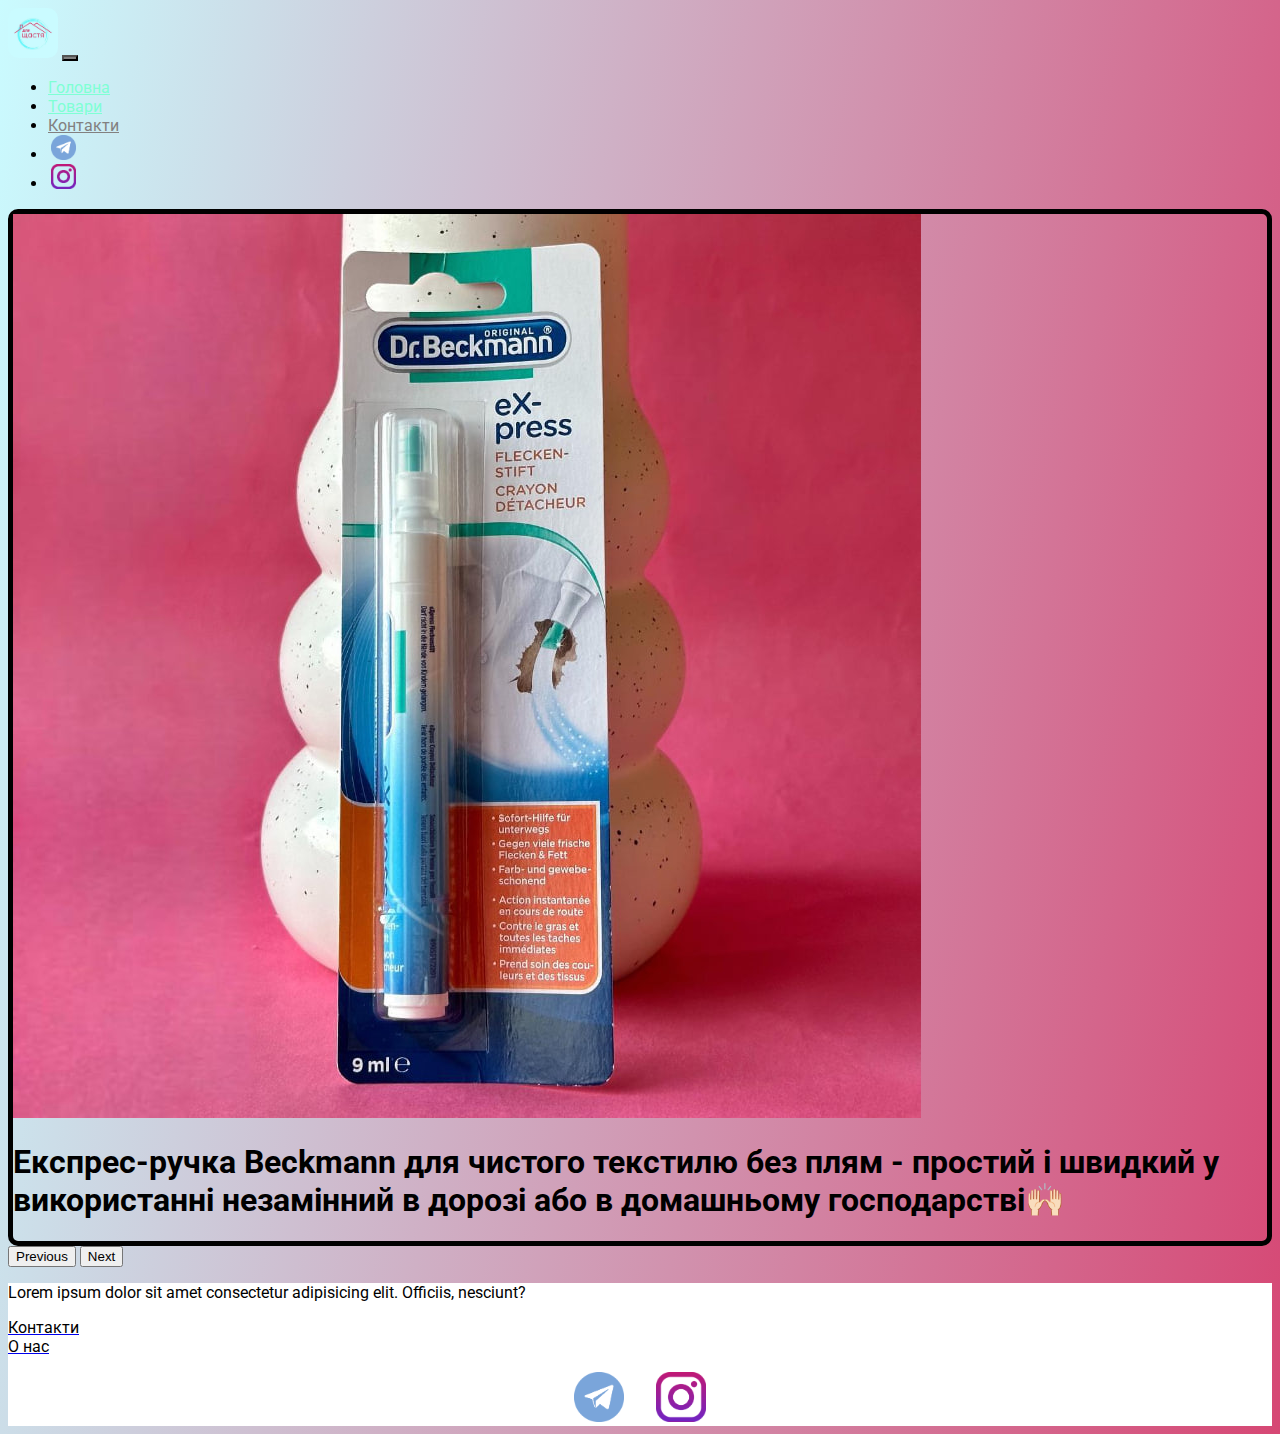
<file: produkt1.html>
<!DOCTYPE html>
<html lang="en">

<head>
    <meta charset="UTF-8">
    <meta name="viewport" content="width=device-width, initial-scale=1.0">
    <title>Для Щастя</title>
    <link rel="website icon" type="jpg" href="source/image/logo.jpg">
    <link href="https://cdn.jsdelivr.net/npm/bootstrap@5.3.2/dist/css/bootstrap.min.css" rel="stylesheet"
        integrity="sha384-T3c6CoIi6uLrA9TneNEoa7RxnatzjcDSCmG1MXxSR1GAsXEV/Dwwykc2MPK8M2HN" crossorigin="anonymous">
    <link rel="stylesheet" href="source/style/mycss.css">

</head>


<body>
    <!-- ************************************************************************************************************************************************************8 -->
    <header>
        <nav class="navbar navbar-expand-lg bg-dark">
            <div class="container-fluid">
                <a class="navbar-brand" href="/"><img src="source/image/logo.jpg" alt="..."></a>
                <button class="navbar-toggler" type="button" data-bs-toggle="collapse" data-bs-target="#navbarNav"
                    aria-controls="navbarNav" aria-expanded="false" aria-label="Toggle navigation">
                    <span class="navbar-toggler-icon"></span>
                </button>
                <div class="collapse navbar-collapse" id="navbarNav">
                    <ul class="navbar-nav">
                        <li class="nav-item">
                            <a class="nav-link " aria-current="page" href="/">Головна</a>
                        </li>
                        <li class="nav-item">
                            <a class="nav-link " href="pricing.html">Товари</a>
                        <li class="nav-item">
                            <a class="nav-link active" href="Contacts.html">Контакти</a>
                        </li>
                        <li class="nav-item">
                            <a class="nav-link" href="#">
                                <img style="width: 25px; margin-inline: 3px;" src="source/image/Telegram-PNG-Photos.JPG"
                                    alt="">
                            </a>
                        </li>
                        <li class="nav-item">
                            <a class="nav-link" href="https://instagram.com/dlya__schastya?igshid=MzRlODBiNWFlZA=="><img
                                    style="width: 25px; margin-inline: 3px;"
                                    src="source/image/1645669781_3-abrakadabra-fun-p-logo-instagram-bez-fona-8.JPG"
                                    alt=""></a>
                        </li>
                        </li>
                    </ul>
                </div>
            </div>
        </nav>
    </header>
    <!-- ************************************************************************************************************************************************************8 -->
    <section>
        <div class="container-fluid mt-4">
            <div class="row">
                <div class="col-lg-2">
                </div>

                <div class="col-lg-8 col-md-12">
                    <div class="row">

                        <div id="carouselExampleIndicators" class="carousel slide" data-bs-ride="carousel">
                            <div class="carousel-indicators">

                            </div>
                            <div class="carousel-inner mb-1">
                                <div class="carousel-item active ">
                                    <div class="d-block w-100">
                                        <div class="row">
                                            <div class="col-lg-6 col-md-6">
                                                <img src="source/image/1.WebP" class="w-100" alt="...">
                                            </div>
                                            <div class="col-lg-6 col-md-6 slide-text">
                                                <h1>
                                                    Експрес-ручка Beckmann для чистого текстилю без плям -
                                                    простий і швидкий у використанні незамінний в дорозі або в
                                                    домашньому господарстві🙌🏻
                                                </h1>
                                            </div>
                                        </div>
                                    </div>
                                </div>

                            </div>
                            <button class="carousel-control-prev" type="button"
                                data-bs-target="#carouselExampleIndicators" data-bs-slide="prev">
                                <!-- <span class="carousel-control-prev-icon" aria-hidden="true"></span> -->
                                <span class="visually-hidden">Previous</span>
                            </button>
                            <button class="carousel-control-next" type="button"
                                data-bs-target="#carouselExampleIndicators" data-bs-slide="next">
                                <!-- <span class="carousel-control-next-icon" aria-hidden="true"></span> -->
                                <span class="visually-hidden">Next</span>
                            </button>
                        </div>

                        <!-- <div class="col-lg-12 col-md-12 text-center mt-4">
                            <p>Lorem ipsum dolor sit amet consectetur adipisicing elit. Est, eaque!</p>
                        </div>
                        <div class="col-lg-12 col-md-12 text-center">
                            <img style="width: 50px;" src="source/image/photo_2023-09-16_16-27-45.jpg" alt="">
                        </div> -->
                    </div>
                </div>
            </div>
        </div>
    </section>
    <!-- ************************************************************************************************************************************************************8 -->
    <footer class="mt-4">
        <div class="container-fluid">
            <div class="row">
                <div class="col-lg-4 col-md-12 footer-text text-center">
                    <p>Lorem ipsum dolor sit amet consectetur adipisicing elit. Officiis, nesciunt?</p>
                </div>
                <div class="col-lg-4 col-md-12 footer-text text-center">
                    <a href="Contacts.html">
                        <p>Контакти<br>О нас</p>
                    </a>
                </div>
                <div class="col-lg-4 col-md-12 media-links">
                    <a href="#"><img style="width: 50px; margin-inline: 1em;" src="source/image/Telegram-PNG-Photos.JPG"
                            alt=""></a>
                    <a href="https://instagram.com/dlya__schastya?igshid=MzRlODBiNWFlZA==">
                        <img style="width: 50px; margin-inline: 1em;"
                            src="source/image/1645669781_3-abrakadabra-fun-p-logo-instagram-bez-fona-8.JPG" alt="">
                    </a>
                </div>
            </div>
        </div>
    </footer>





    <script src="https://cdn.jsdelivr.net/npm/bootstrap@5.3.2/dist/js/bootstrap.bundle.min.js"
        integrity="sha384-C6RzsynM9kWDrMNeT87bh95OGNyZPhcTNXj1NW7RuBCsyN/o0jlpcV8Qyq46cDfL"
        crossorigin="anonymous"></script>
</body>

</html>
</file>
<file: source/style/mycss.css>
@import url('https://fonts.googleapis.com/css?family=Roboto&display=swap');

body {
    overflow-x: hidden;
    font-family: Roboto, serif;
    background: linear-gradient(100deg, #CAFBFF 0%,  #D64774 100%);
    /* background: linear-gradient(180deg, #0055ff 0%, #fff700 100%); */
}

p {
    color: black;
}
section .container-fluid .carousel, .col-lg-12 {
    margin-left: 1;
}

.carousel-inner{
    border: 5px solid #000000;
    border-radius: 10px;
}


.nav-link {
    color: aquamarine;
}

.navbar-nav .nav-link.active {
    color: rgb(130, 128, 128);
}

.navbar-brand img {
    width: 50px;
    border-radius: 10px;
}

.navbar-toggler {
    background-color: gray;
}

.sidebar {
    color: aquamarine;
    background: linear-gradient(270deg, #CAFBFF 0%, #D64774 100%);
}

.card {
    color: rgb(0, 0, 0);
    background: white;
}

.card a {
    text-decoration: none;
    color: rgb(0, 0, 0);
}

.slide-text,
.footer-text {
    color: rgb(0, 0, 0);
    margin: auto auto;
}

@media (max-width: 755px) {
    .carousel-indicators {
        display: noone;
    }
}

.media-links {
    display: flex;
    justify-content: center;
    align-items: center;
}

footer {
    background: white;
}
</file>
